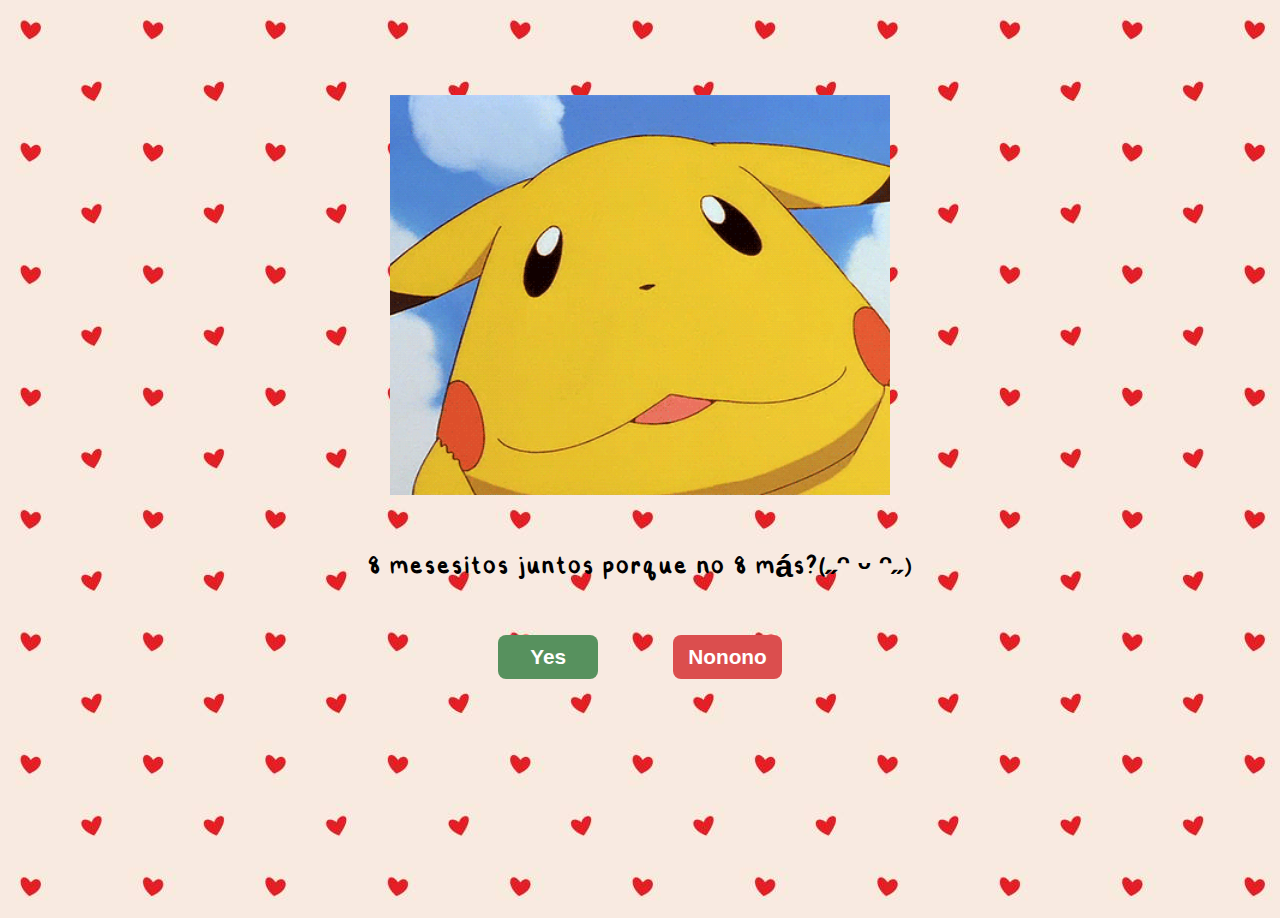
<file: index.html>
<!DOCTYPE html>
<html lang="en">
  <head>
    <meta charset="UTF-8" />
    <meta name="viewport" content="width=device-width, initial-scale=1.0" />
    <title>Para mi Ali</title>
    <link rel="stylesheet" href="styles.css" />
  </head>
  <body>
    <div class="container">
      <!-- Gif -->
      <img
        src="assets/images/Pikaface.gif"
        id="togepi-gif"
        alt="a cute picture of togepi"
      />
      <!-- Question -->
      <h1 id="message">8 mesesitos juntos porque no 8 más?(˶ᵔ ᵕ ᵔ˶)</h1>
    </div>
    <!-- Buttons -->
    <div class="btn-container">
      <button id="yes-btn" onclick="window.location.href='yay.html'">
        Yes
      </button>
      <button id="no-btn">Nonono</button>
    </div>
    <script src="script.js"></script>
  </body>
</html>
</file>
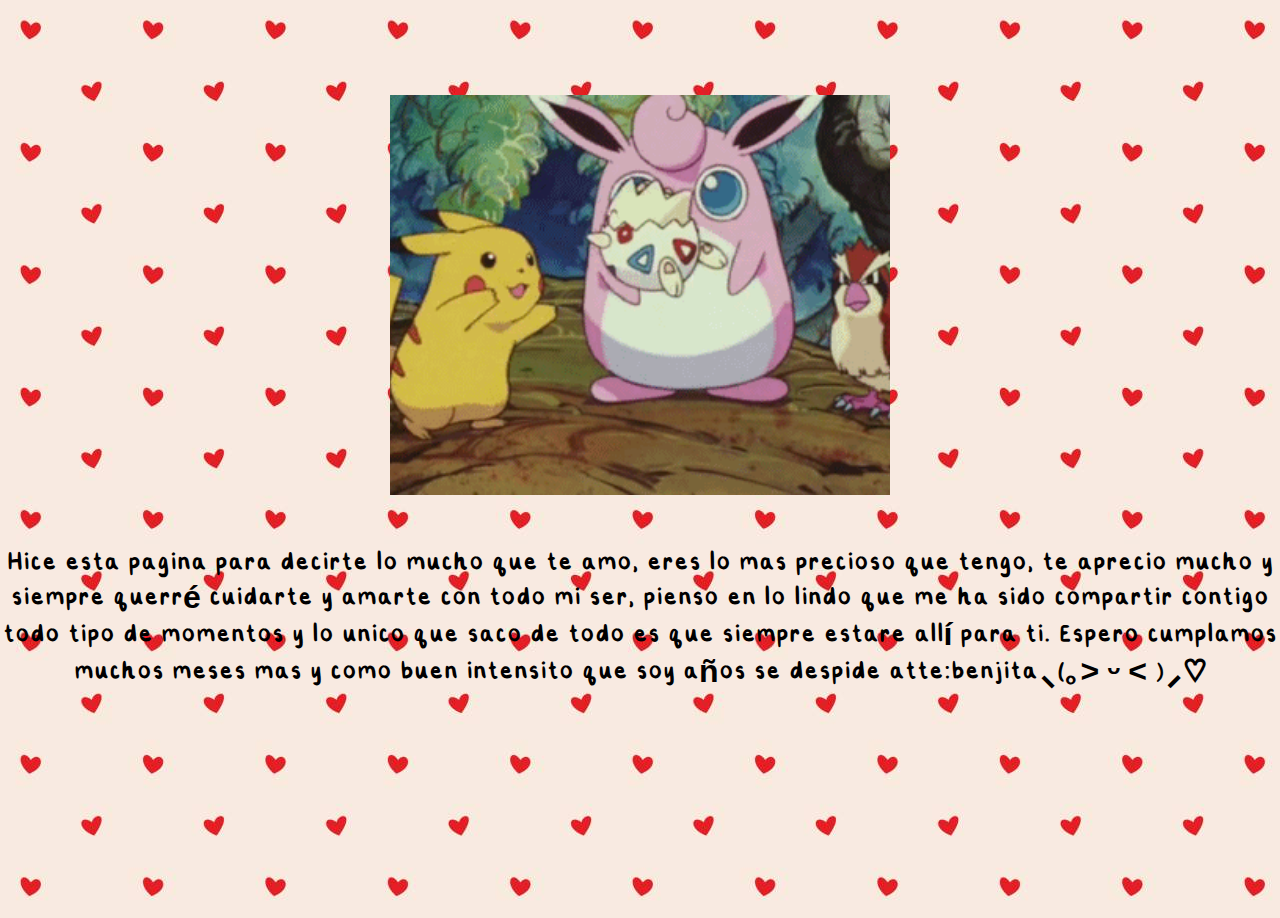
<file: yay.html>
<!DOCTYPE html>
<html lang="en">
  <head>
    <meta charset="UTF-8" />
    <meta name="viewport" content="width=device-width, initial-scale=1.0" />
    <title>Thanks for being my Valentine!</title>
    <link rel="stylesheet" href="styles.css" />
  </head>
  <body>
    <div class="container">
      <!-- Gif -->
      <img
        src="assets/images/pikachuytogepi.gif"
        id="togepi-gif"
        alt="a cute picture of togepi"
      />
      <!-- Question -->
      <h1 id="message">Hice esta pagina para decirte lo mucho que te amo, eres lo mas precioso
                       que tengo, te aprecio mucho y siempre querré cuidarte y amarte con todo mi ser,
                       pienso en lo lindo que me ha sido compartir contigo todo tipo de momentos y lo unico que saco de todo
                       es que siempre estare allí para ti. Espero cumplamos muchos meses mas y como buen intensito que soy años 
                       se despide atte:benjita⸜(｡˃ ᵕ ˂ )⸝♡</h1>
    </div>
  </body>
</html>
</file>
<file: styles.css>
:root {
  --gap-scale-factor: 250;
}

html,
body {
  height: 100%;
  margin: 0;
  padding: 0;
  overflow: hidden;
}

body {
  display: flex;
  flex-direction: column;
  justify-content: flex-start;
  text-align: center;
  margin: 0;
  padding: 75px 0;
  font-family: "Steph", sans-serif;
  background-image: url(/assets/images/Fonditocorashon.jpg);
  background-size: auto;
  animation: moverFondo 20s linear infinite;
  Align-items: center;

height: 60vmax;
}
@keyframes moverFondo {
    from {
      background-position: 0 0;
    }
    to {
      background-position: 100% 0;
    }
}

@font-face {
  font-family: "Steph";
  src: url("assets/fonts/steph-font.ttf");
  font-weight: normal;
}

@font-face {
  font-family: "Steph";
  src: url("assets/fonts/steph-font-bold.ttf");
  font-weight: bold;
}

.container {
  max-width: 100%;
  margin: 20px auto 0 auto;
}

#togepi-gif {
  width: 500px;
  height: 400px;
  object-fit: cover;
}

h1 {
  font-size: 2rem;
  margin: 50px auto;
}

.btn-container {
  display: flex;
  justify-content: center;
  gap: 75px;
}

button {
  border-radius: 8px;
  min-width: 100px;
  max-width: 550px;
  border: none;
  cursor: pointer;
  padding: 10px 15px;
  white-space: nowrap;
  font-size: 1.3rem;
  font-weight: 600;
  transition: transform 0.1s ease;
}

button:hover {
  scale: 1.05;
}

#yes-btn {
  transform-origin: center top;
  color: white;
  background-color: #57915e;
}

#no-btn {
  color: white;
  background-color: #db4e4e;
}

@media (max-width: 1150px) {
  :root {
    --gap-scale-factor: 200;
  }

  body {
    padding-top: 70px;
  }
  .container {
    max-width: 100%;
    margin: 0;
  }

  #togepi-gif {
    width: 380px;
    height: 304px;
    object-fit: cover;
  }

  h1 {
    font-size: 2rem;
    margin: 50px auto;
  }

  .btn-container {
    display: flex;
    justify-content: center;
    gap: 20px;
  }

  button {
    border-radius: 8px;
    min-width: 100px;
    max-width: 400px;
    border: none;
    cursor: pointer;
    padding: 10px 12px;
    white-space: nowrap;
    font-size: 1rem;
    font-weight: 600;
    transition: transform 0.1s ease;
  }
}

@media (max-width: 600px) {
  :root {
    --gap-scale-factor: 50;
  }
  body {
    padding-top: 100px;
  }
  .container {
    max-width: 100%;
    margin: 0;
  }

  #togepi-gif {
    width: 300px;
    height: 240px;
    object-fit: cover;
  }

  h1 {
    font-size: 1.4rem;
    margin: 32px auto;
  }

  .btn-container {
    display: flex;
    justify-content: center;
    gap: 10px;
  }

  button {
    border-radius: 8px;
    min-width: 60px;
    max-width: 175px;
    border: none;
    cursor: pointer;
    padding: 10px 12px;
    white-space: nowrap;
    font-size: 0.8rem;
    font-weight: 600;
    transition: transform 0.1s ease;
  }
}
</file>
